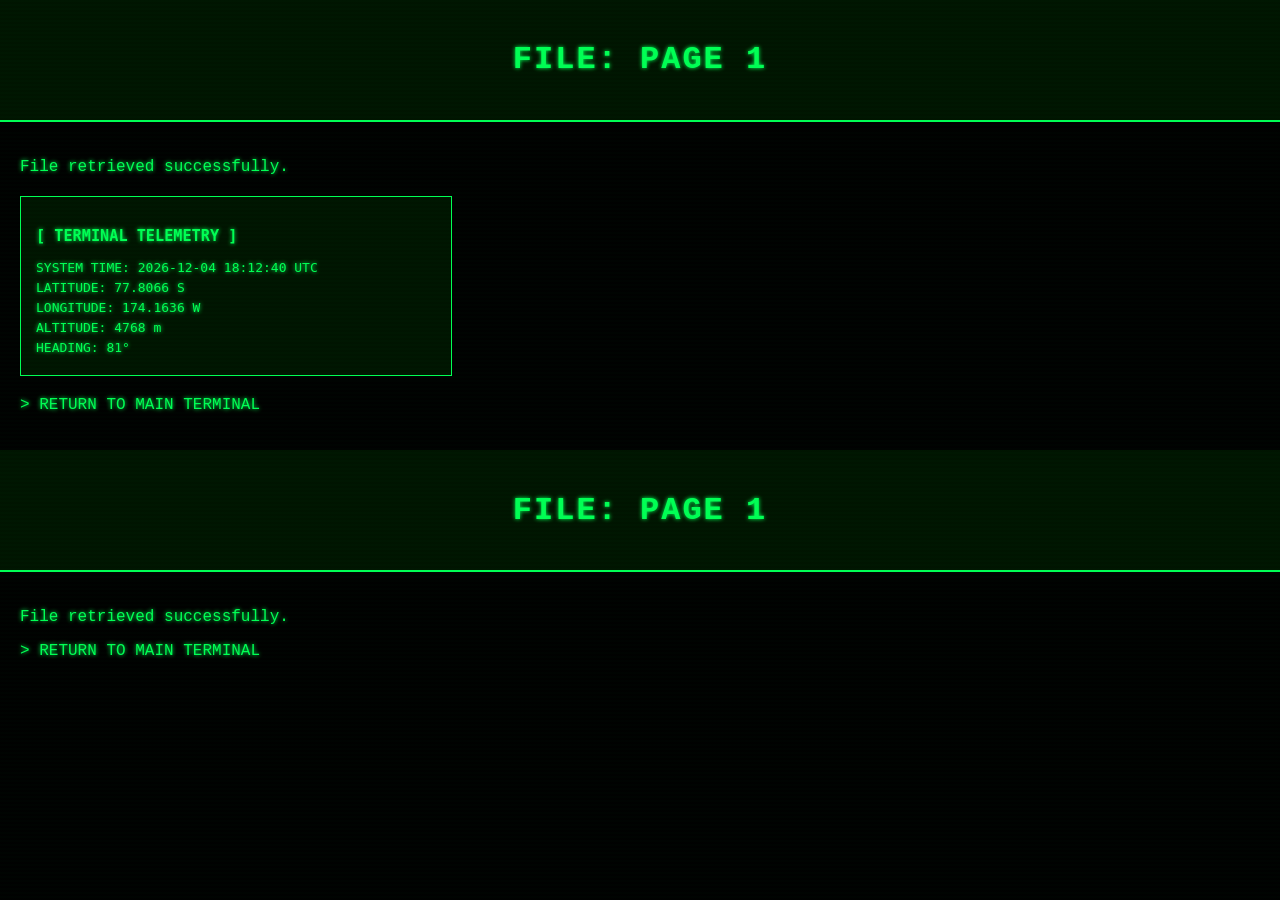
<file: page1.html>
<!DOCTYPE html>
<html lang="en">
<head>
    <meta charset="UTF-8">
    <title>PAGE 1</title>
    <link rel="stylesheet" href="assets/style.css">
    <style>
        /* Optional telemetry style block to fit your green terminal theme */
        .telemetry-panel {
            background: #001400;
            border: 1px solid #00ff55;
            color: #00ff55;
            padding: 15px;
            font-family: monospace;
            margin: 20px 0;
            max-width: 400px;
        }
        .telemetry-panel p {
            margin: 5px 0;
        }
    </style>
</head>
<body>
    <header><h1>FILE: PAGE 1</h1></header>
    <section>
        <p>File retrieved successfully.</p>
        
        <div class="telemetry-panel">
            <h3>[ TERMINAL TELEMETRY ]</h3>
            <p>SYSTEM TIME: <span id="live-time">LOADING...</span></p>
            <p>LATITUDE: <span id="geo-lat">--.----°</span></p>
            <p>LONGITUDE: <span id="geo-lng">--.----°</span></p>
            <p>ALTITUDE: <span id="geo-alt">---- m</span></p>
            <p>HEADING: <span id="geo-hdg">---°</span></p>
        </div>

        <p><a href="index.html">> RETURN TO MAIN TERMINAL</a></p>
    </section>

    <script>
        // 1. Live Date & Time Clock
        function updateClock() {
            const now = new Date();
            // Formats to YYYY-MM-DD HH:MM:SS
            const timestamp = now.toISOString().replace('T', ' ').substring(0, 19);
            document.getElementById('live-time').innerText = timestamp + " UTC";
        }
        setInterval(updateClock, 1000);
        updateClock(); // Initial run

        // 2. Generate Random Geographic Data
        function generateGeographicData() {
            // Generates completely random coordinates anywhere globally
            const lat = (Math.random() * 180 - 90).toFixed(4);
            const lng = (Math.random() * 360 - 180).toFixed(4);
            
            // Random operational altitude (e.g., 150m to 12000m)
            const alt = Math.floor(Math.random() * (12000 - 150) + 150);
            
            // Random heading (0 to 359 degrees)
            const hdg = Math.floor(Math.random() * 360);

            // Inject data into HTML elements
            document.getElementById('geo-lat').innerText = (lat >= 0 ? lat + " N" : Math.abs(lat) + " S");
            document.getElementById('geo-lng').innerText = (lng >= 0 ? lng + " E" : Math.abs(lng) + " W");
            document.getElementById('geo-alt').innerText = alt + " m";
            document.getElementById('geo-hdg').innerText = hdg + "°";
        }

        // Generate data immediately on load
        generateGeographicData();
    </script>
</body>
</html><!DOCTYPE html>
<html lang="en">
<head>
    <meta charset="UTF-8">
    <title>PAGE 1</title>
    <link rel="stylesheet" href="assets/style.css">
</head>
<body>
    <header><h1>FILE: PAGE 1</h1></header>
    <section>
        <p>File retrieved successfully.</p>
        <p><a href="index.html">> RETURN TO MAIN TERMINAL</a></p>
    </section>
</body>
</html>
</file>
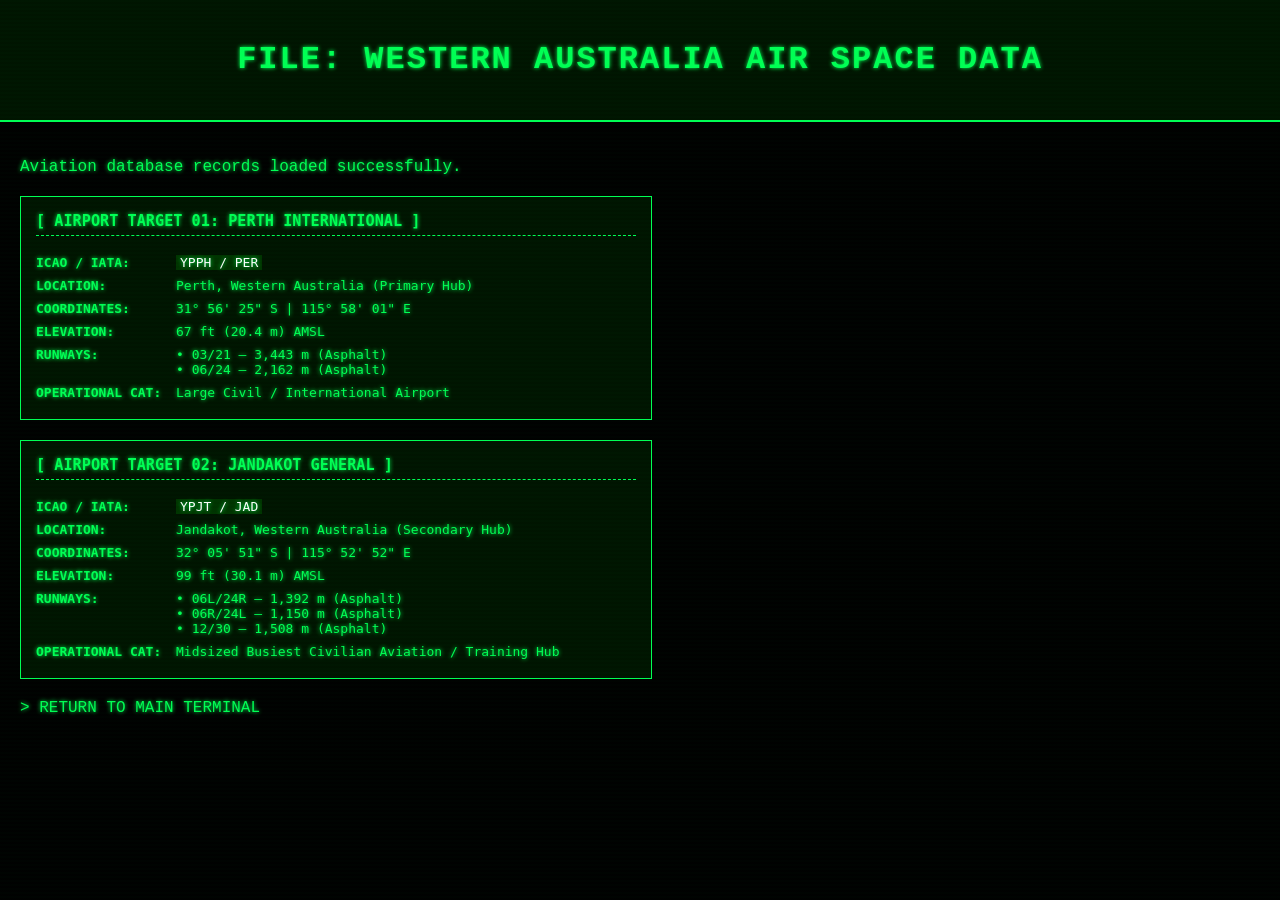
<file: page2.html>
<!DOCTYPE html>
<html lang="en">
<head>
    <meta charset="UTF-8">
    <title>FILE: REGIONAL AIRPORTS</title>
    <link rel="stylesheet" href="assets/style.css">
    <style>
        /* Panel styling that fits your green terminal theme */
        .intel-block {
            background: #001400;
            border: 1px solid #00ff55;
            color: #00ff55;
            padding: 15px;
            font-family: monospace;
            margin: 20px 0;
            max-width: 600px;
        }
        .intel-block h3 {
            margin-top: 0;
            border-bottom: 1px dashed #00ff55;
            padding-bottom: 5px;
            color: #00ff55;
        }
        .intel-table {
            width: 100%;
            border-collapse: collapse;
            margin-top: 10px;
        }
        .intel-table td {
            padding: 4px 0;
            vertical-align: top;
        }
        .intel-table td:first-child {
            width: 140px;
            font-weight: bold;
        }
        .highlight {
            color: #ffffff;
            background: #003300;
            padding: 0 4px;
        }
    </style>
</head>
<body>
    <header>
        <h1>FILE: WESTERN AUSTRALIA AIR SPACE DATA</h1>
    </header>
    <section>
        <p>Aviation database records loaded successfully.</p>
        
        <!-- 1. PERTH INTERNATIONAL AIRPORT -->
        <div class="intel-block">
            <h3>[ AIRPORT TARGET 01: PERTH INTERNATIONAL ]</h3>
            <table class="intel-table">
                <tr><td>ICAO / IATA:</td><td><span class="highlight">YPPH / PER</span></td></tr>
                <tr><td>LOCATION:</td><td>Perth, Western Australia (Primary Hub)</td></tr>
                <tr><td>COORDINATES:</td><td>31° 56' 25" S | 115° 58' 01" E</td></tr>
                <tr><td>ELEVATION:</td><td>67 ft (20.4 m) AMSL</td></tr>
                <tr><td>RUNWAYS:</td><td>
                    • 03/21 — 3,443 m (Asphalt)<br>
                    • 06/24 — 2,162 m (Asphalt)
                </td></tr>
                <tr><td>OPERATIONAL CAT:</td><td>Large Civil / International Airport</td></tr>
            </table>
        </div>

        <!-- 2. JANDAKOT AIRPORT -->
        <div class="intel-block">
            <h3>[ AIRPORT TARGET 02: JANDAKOT GENERAL ]</h3>
            <table class="intel-table">
                <tr><td>ICAO / IATA:</td><td><span class="highlight">YPJT / JAD</span></td></tr>
                <tr><td>LOCATION:</td><td>Jandakot, Western Australia (Secondary Hub)</td></tr>
                <tr><td>COORDINATES:</td><td>32° 05' 51" S | 115° 52' 52" E</td></tr>
                <tr><td>ELEVATION:</td><td>99 ft (30.1 m) AMSL</td></tr>
                <tr><td>RUNWAYS:</td><td>
                    • 06L/24R — 1,392 m (Asphalt)<br>
                    • 06R/24L — 1,150 m (Asphalt)<br>
                    • 12/30 — 1,508 m (Asphalt)
                </td></tr>
                <tr><td>OPERATIONAL CAT:</td><td>Midsized Busiest Civilian Aviation / Training Hub</td></tr>
            </table>
        </div>

        <p><a href="index.html">> RETURN TO MAIN TERMINAL</a></p>
    </section>
</body>
</html>
</file>
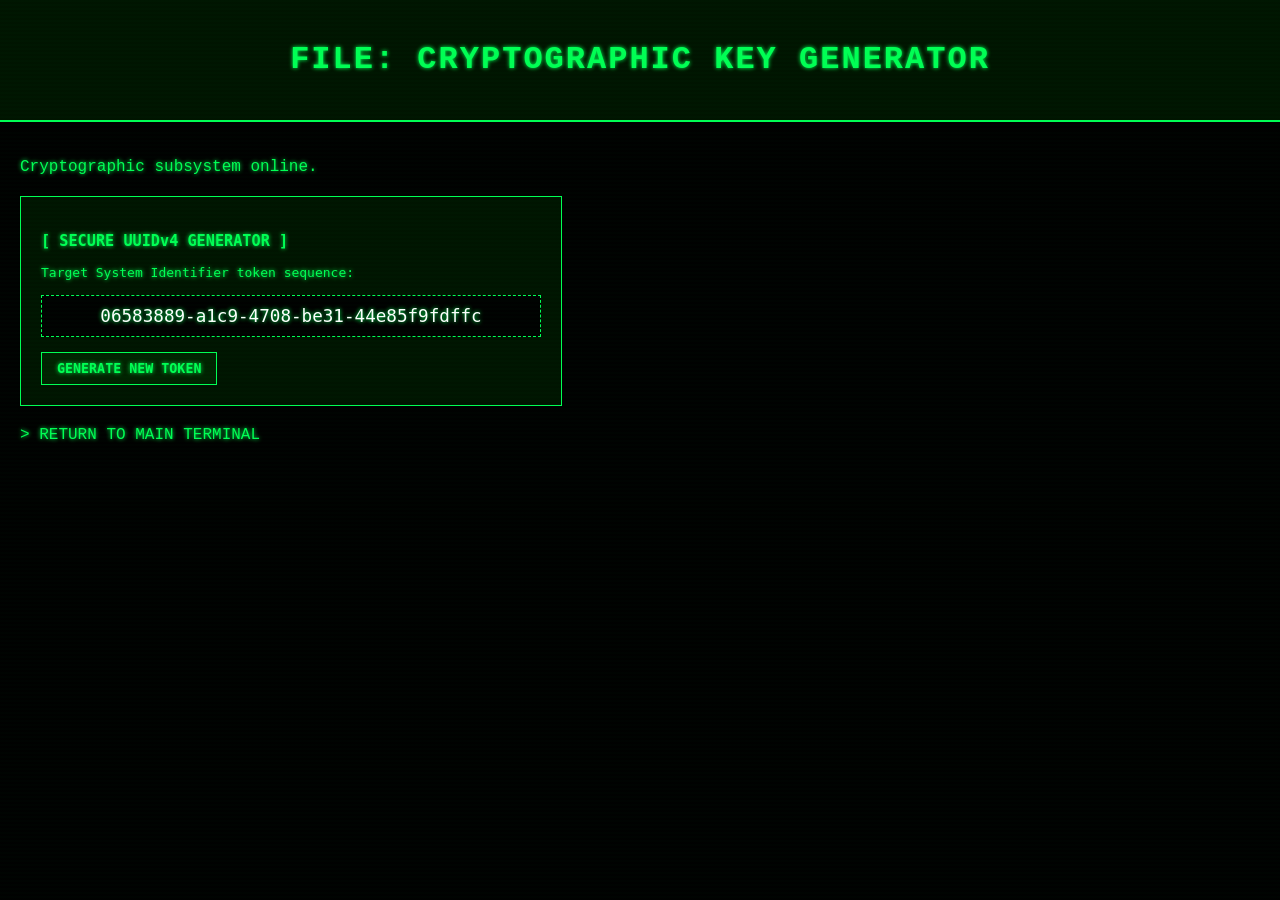
<file: page3.html>
<!DOCTYPE html>
<html lang="en">
<head>
    <meta charset="UTF-8">
    <title>FILE: UUID GENERATOR</title>
    <link rel="stylesheet" href="assets/style.css">
    <style>
        /* Styling tailored to the terminal configuration */
        .crypto-panel {
            background: #001400;
            border: 1px solid #00ff55;
            color: #00ff55;
            padding: 20px;
            font-family: monospace;
            margin: 20px 0;
            max-width: 500px;
        }
        .uuid-display {
            background: #000;
            border: 1px dashed #00ff55;
            padding: 10px;
            font-size: 1.1rem;
            word-break: break-all;
            margin: 15px 0;
            color: #ffffff;
            text-align: center;
        }
        .terminal-btn {
            background: #002200;
            color: #00ff55;
            border: 1px solid #00ff55;
            padding: 8px 15px;
            cursor: pointer;
            font-family: monospace;
            font-weight: bold;
            transition: all 0.2s ease;
        }
        .terminal-btn:hover {
            background: #00ff55;
            color: #000;
        }
    </style>
</head>
<body>
    <header>
        <h1>FILE: CRYPTOGRAPHIC KEY GENERATOR</h1>
    </header>
    <section>
        <p>Cryptographic subsystem online.</p>
        
        <div class="crypto-panel">
            <h3>[ SECURE UUIDv4 GENERATOR ]</h3>
            <p>Target System Identifier token sequence:</p>
            
            <div class="uuid-display" id="uuid-out">GENERATING...</div>
            
            <button class="terminal-btn" onclick="createNewUUID()">
                GENERATE NEW TOKEN
            </button>
        </div>

        <p><a href="index.html">> RETURN TO MAIN TERMINAL</a></p>
    </section>

    <script>
        function createNewUUID() {
            try {
                // Generates a cryptographically strong UUID version 4 natively
                const newUuid = crypto.randomUUID();
                document.getElementById('uuid-out').innerText = newUuid;
            } catch (err) {
                // Fallback method for older browser environments or non-secure contexts
                document.getElementById('uuid-out').innerText = fallbackUUID();
            }
        }

        function fallbackUUID() {
            return 'xxxxxxxx-xxxx-4xxx-yxxx-xxxxxxxxxxxx'.replace(/[xy]/g, function(c) {
                const r = Math.random() * 16 | 0;
                const v = c === 'x' ? r : (r & 0x3 | 0x8);
                return v.toString(16);
            });
        }

        // Generate an initial token immediately on terminal access
        createNewUUID();
    </script>
</body>
</html>
</file>
<file: assets/style.css>
body {
    background: #000;
    color: #00ff55;
    font-family: "Courier New", Courier, monospace;
    margin: 0;
    padding: 0;
}
* { text-shadow: 0 0 4px #00ff55; }
header {
    background: #001400;
    padding: 20px;
    border-bottom: 2px solid #00ff55;
    text-align: center;
    letter-spacing: 2px;
}
section { padding: 20px; }
a { color: #00ff55; text-decoration: none; }
a:hover { text-decoration: underline; }
img.hero {
    width: 100%;
    border: 2px solid #00ff55;
    margin-top: 10px;
}
.gallery { display: flex; gap: 10px; margin-top: 20px; }
.gallery img { width: 32%; border: 2px solid #00ff55; }
body::after {
    content: "";
    position: fixed;
    top: 0;
    left: 0;
    width: 100%;
    height: 100%;
    pointer-events: none;
    background: repeating-linear-gradient(
        to bottom,
        rgba(0,255,85,0.05),
        rgba(0,255,85,0.05) 2px,
        rgba(0,255,85,0.02) 2px,
        rgba(0,255,85,0.02) 4px
    );
    opacity: 0.3;
}
.cursor {
    display: inline-block;
    width: 10px;
    background: #00ff55;
    animation: blink 1s infinite;
}
@keyframes blink {
    0% { opacity: 1; }
    50% { opacity: 0; }
    100% { opacity: 1; }
}
.status-panel {
    border: 2px solid #00ff55;
    padding: 10px;
    margin-top: 20px;
    background: #001000;
}
.status-panel h3 {
    margin-top: 0;
    letter-spacing: 1px;
}
</file>
